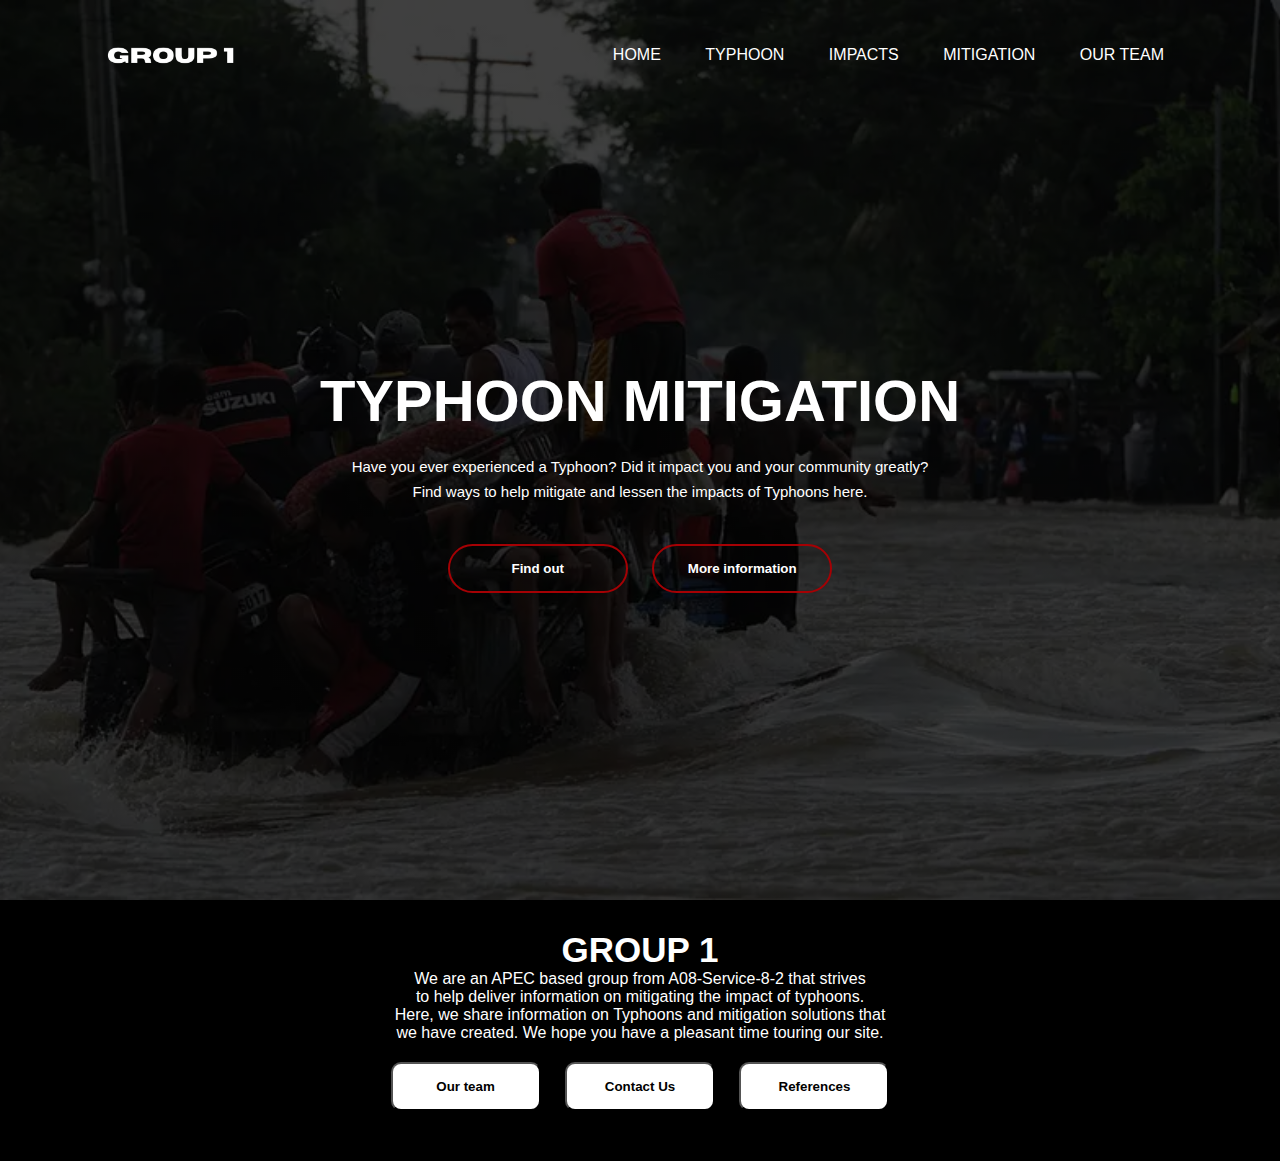
<file: index.html>
<!DOCTYPE html>
<html lang="eng">
<head>
    <meta charset="UTF=8">
    <title>Typhoon Mitigation</title>
    <meta name="viewport" content="width=device-width,initial-scale=1">
    <link rel="stylesheet" href="styles.css">
</head> 
<body>
    <div class="banner">
        <div class="navbar">
         <img src="Logo.png" class="Logo">
          <ul>
             <li><a href="index.html">Home</a></li>
             <li><a href="Typhoon.html">Typhoon</a></li>
             <li><a href="Impacts.html">Impacts</a></li>
             <li><a href="Mitigation.html">Mitigation</a></li>
             <li><a href="OurTeam.html">Our Team</a></li>
          </ul>
        </div>
        <div class="Front">
            <h1>TYPHOON MITIGATION</h1>
            <p>Have you ever experienced a Typhoon? Did it impact you and your community greatly? <br> Find ways to help mitigate and lessen the impacts of Typhoons here.</p>
            <div>
                <a href="Mitigation.html"><button type="button" class="HM">Find out</button></a>
                <a href="Typhoon.html"><button type="button" class="HM">More information</button></a>
            </div>
        </div>
    </div>

 <footer class="footer">
    <div class="foot">
        <div class="toe">
            <h1 style="font-size: 35px;"> GROUP 1</h1>
            <p> We are an APEC based group from A08-Service-8-2 that strives <br> to help deliver information on mitigating the impact of typhoons. <br> Here, we share information on Typhoons and mitigation solutions that <br> we have created. We hope you have a pleasant time touring our site.</p>
            <a href="OurTeam.html"><button type="button" class="HN">Our team</button></a>
            <a href="https://docs.google.com/forms/d/e/1FAIpQLScKNsrIVIRgM5QKAhSVmVbDuxFhqwJEjEkSe8U4qqxE5hcIMA/viewform?usp=sharing"><button type="button" class="HN">Contact Us</button></a>
            <a href="https://docs.google.com/document/d/1l72NLC39563TVRGcj5QmYJMBXrPKO2d3IeDmsZuSIIk/edit?usp=sharing"><button type="button" class="HN">References</button></a>
        </div>
    </div>
 </footer>

</body>

</html>
</file>
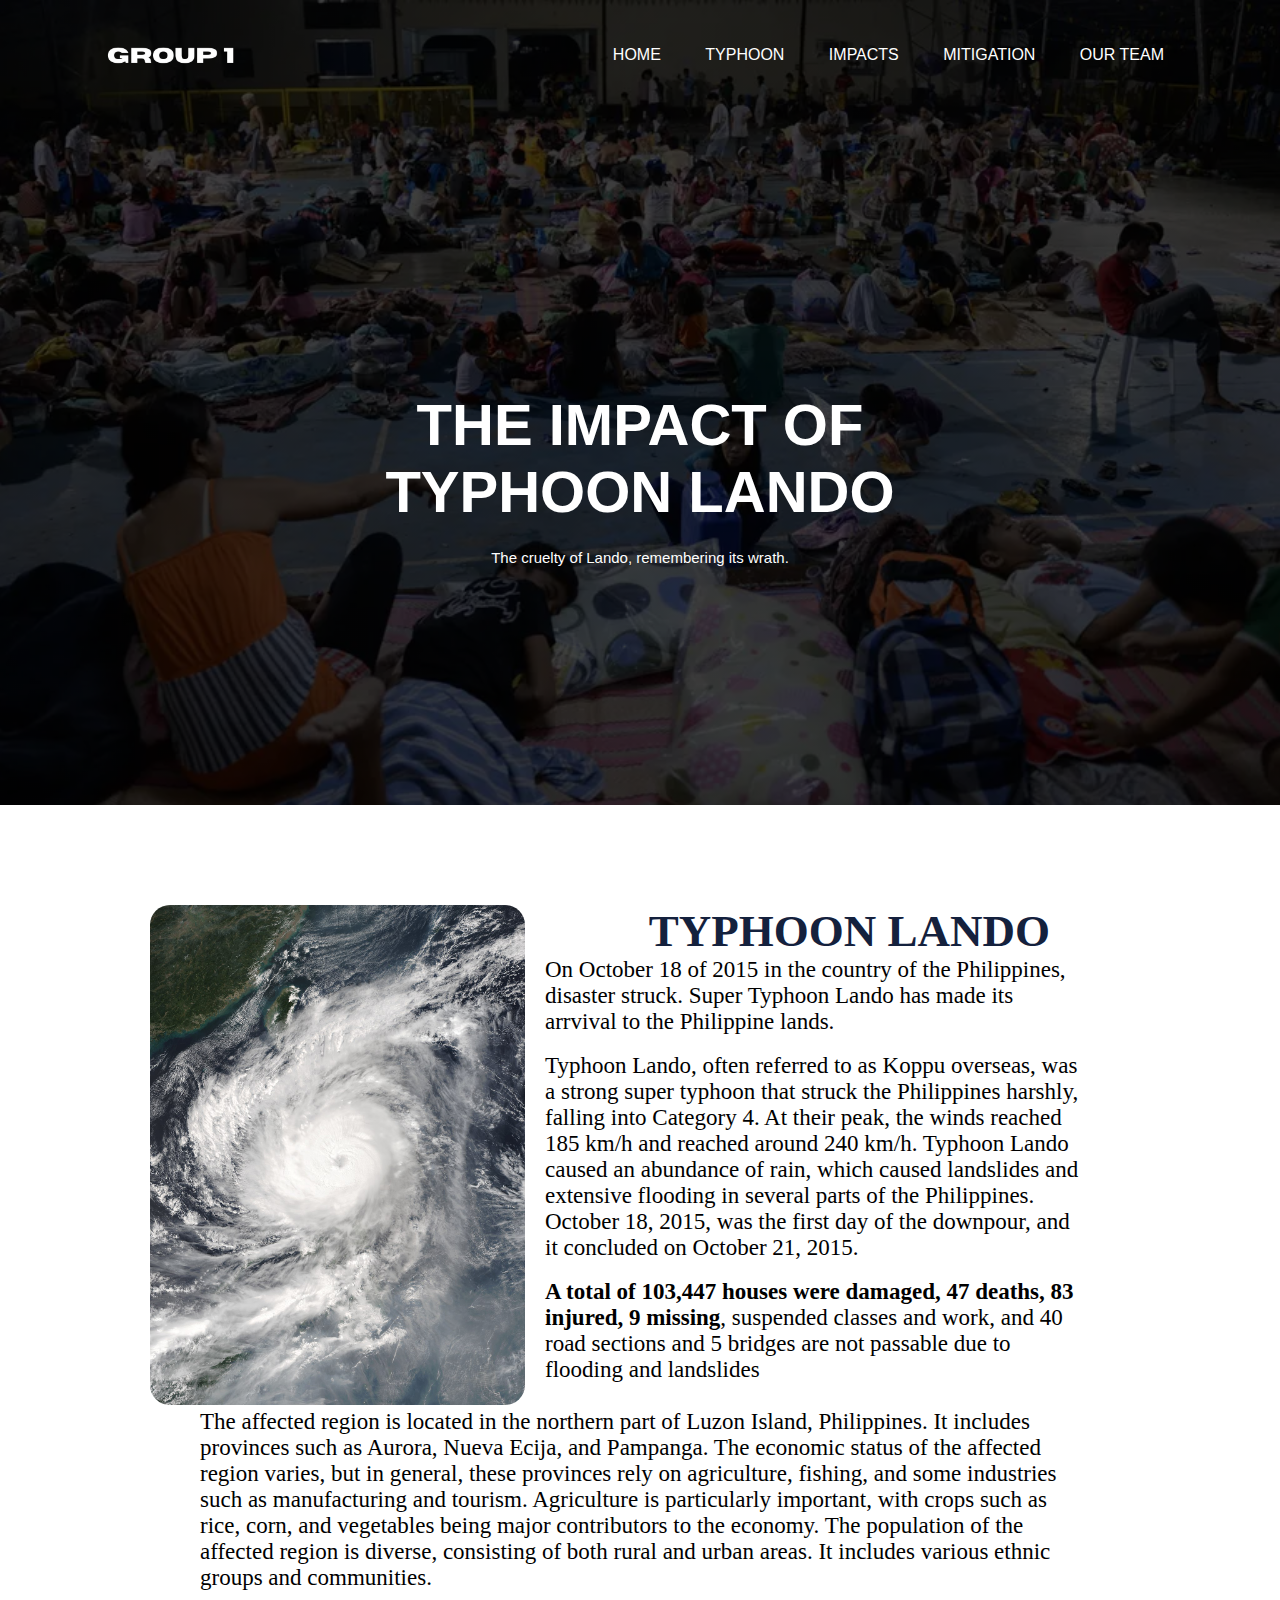
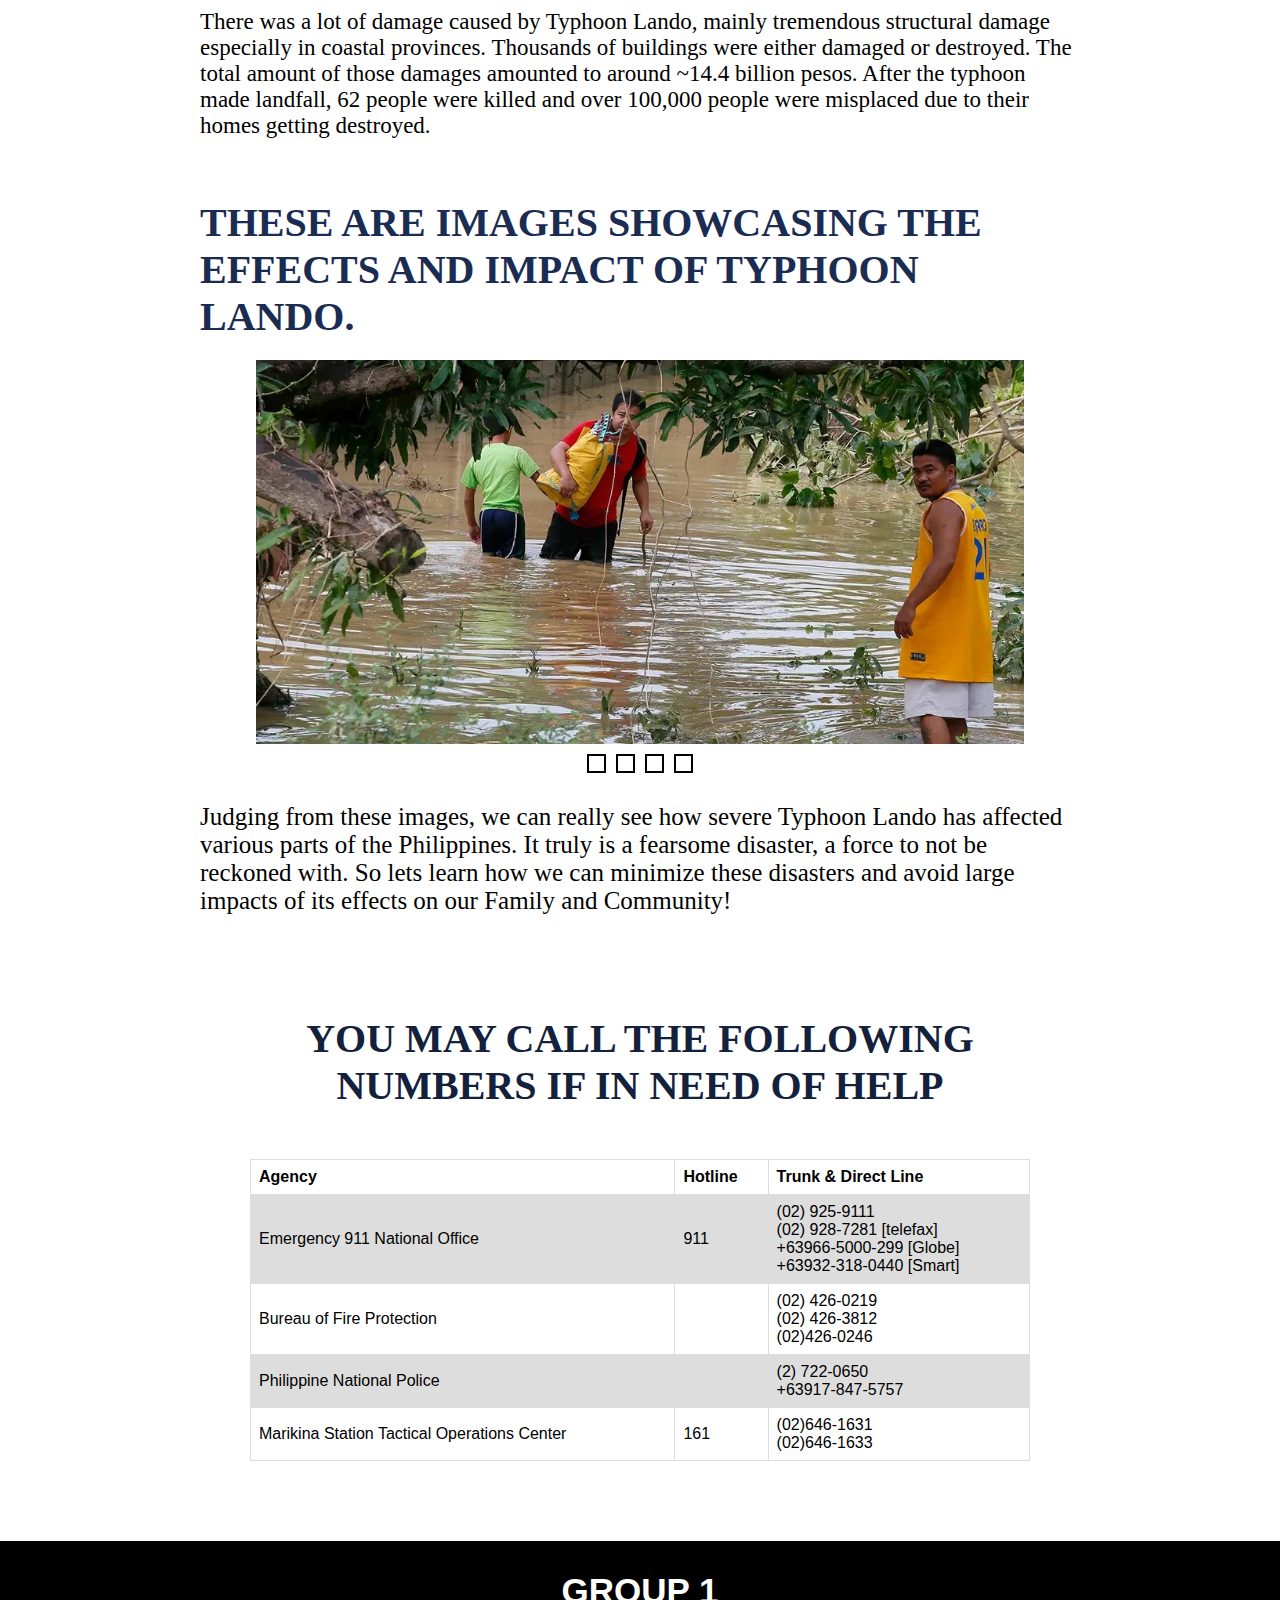
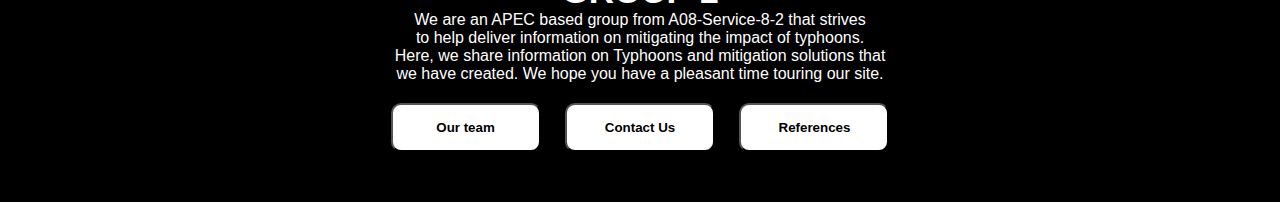
<file: Impacts.html>
<!DOCTYPE html>
<html lang="eng">
<head>
    <meta charset="UTF=8">
    <title>Typhoon Mitigation</title>
    <meta name="viewport" content="width=device-width,initial-scale=1">
    <link rel="stylesheet" href="IM.css">
</head> 

<body>
<div class="Banner">
    <div class="navbar">
          <img src="Logo.png" class="Logo">
          <ul>
          <li><a href="index.html">Home</a></li>
          <li><a href="Typhoon.html">Typhoon</a></li>
          <li><a href="Impacts.html">Impacts</a></li>
          <li><a href="Mitigation.html">Mitigation</a></li>
          <li><a href="OurTeam.html">Our Team</a></li>
          </ul>
    </div>
    <div class="Front">
          <h1>THE IMPACT OF <br> TYPHOON LANDO</h1>
          <p>The cruelty of Lando, remembering its wrath.</p>
    </div>
</div>

<div class="Info1">
    <div class="left1">
    <img src="TYPHOONKOPPU.jpg" class="IMP1" alt="An image of the Typhoon Koppu">
    </div>
    <div class="right1">
        <h1> TYPHOON LANDO </h1>
        <p> On October 18 of 2015 in the country of the Philippines, disaster struck. Super Typhoon Lando has made its arrvival to the Philippine lands.</p>
        <br>
        <p> Typhoon Lando, often referred to as Koppu overseas, was a strong super typhoon that struck the Philippines harshly, falling into Category 4. At their peak, the winds reached 185 km/h and reached around 240 km/h. Typhoon Lando caused an abundance of rain, which caused landslides and extensive flooding in several parts of the Philippines.  October 18, 2015, was the first day of the downpour, and it concluded on October 21, 2015.</p>
        <br>
        <p> <strong class="Strong">A total of 103,447 houses were damaged, 47 deaths, 83 injured, 9 missing</strong>, suspended classes and work, and 40 road sections and 5 bridges are not passable due to flooding and landslides </p>    
    </div>
 </div>
<div class="Info2">
    <p>The affected region is located in the northern part of Luzon Island, Philippines. It includes provinces such as Aurora, Nueva Ecija, and Pampanga. The economic status of the affected region varies, but in general, these provinces rely on agriculture, fishing, and some industries such as manufacturing and tourism. Agriculture is particularly important, with crops such as rice, corn, and vegetables being major contributors to the economy. The population of the affected region is diverse, consisting of both rural and urban areas. It includes various ethnic groups and communities. </p>
    <br>
    <p>There was a lot of damage caused by Typhoon Lando, mainly tremendous structural damage especially in coastal provinces. Thousands of buildings were either damaged or destroyed. The total amount of those damages amounted to around ~14.4 billion pesos. After the typhoon made landfall, 62 people were killed and over 100,000 people were misplaced due to their homes getting destroyed.</p>
</div>

<div class="Info4">
    <h1> These are images showcasing the effects and impact of Typhoon Lando.</h1>
</div>

<div class="Info3">
<div class="slider">
    <div class="images">
        <input type="radio" name="slide" id="img1" checked>
        <input type="radio" name="slide" id="img2">
        <input type="radio" name="slide" id="img3">
        <input type="radio" name="slide" id="img4">
        <img src="img1.jpg" class="m1" alt="img1">
        <img src="img2.jpg" class="m2" alt="img2">
        <img src="img3.jpg" class="m3" alt="img3">
        <img src="img4.jpg" class="m4" alt="img4">
    </div>
    <div class="dots">
        <label for="img1"></label>
        <label for="img2"></label>
        <label for="img3"></label>
        <label for="img4"></label>
    </div>
</div>
</div>

<div class="Info5">
    <p> Judging from these images, we can really see how severe Typhoon Lando has affected various parts of the Philippines. It truly is a fearsome disaster, a force to not be reckoned with. So lets learn how we can minimize these disasters and avoid large impacts of its effects on our Family and Community!</p>
</div>

<h1 class="Title2"> You may call the following <br> numbers if in need of help</h1>

<div class="Table">
<table>
  <tr>
    <th>Agency</th>
    <th>Hotline</th>
    <th>Trunk & Direct Line</th>
  </tr>
  <tr>
    <td>Emergency 911 National Office</td>
    <td>911</td>
    <td>(02) 925-9111 <br> (02) 928-7281 [telefax] <br> +63966-5000-299 [Globe] <br> +63932-318-0440 [Smart]</td>
  </tr>
  <tr>
    <td>Bureau of Fire Protection</td>
    <td> </td>
    <td>(02) 426-0219 <br> (02) 426-3812 <br> (02)426-0246</td>
  </tr>
    <tr>
    <td>Philippine National Police</td>
    <td> </td>
    <td>(2) 722-0650 <br> +63917-847-5757</td>
  </tr>
    <tr>
    <td>Marikina Station Tactical Operations Center</td>
    <td> 161</td>
    <td>(02)646-1631<br>(02)646-1633</td> 
  </tr>
</table>
</div>




    <footer class="footer">
<div class="foot">
    <div class="toe">
        <h1 style="font-size: 35px;"> GROUP 1</h1>
        <p> We are an APEC based group from A08-Service-8-2 that strives <br> to help deliver information on mitigating the impact of typhoons. <br> Here, we share information on Typhoons and mitigation solutions that <br> we have created. We hope you have a pleasant time touring our site.</p>
        <a href="OurTeam.html"><button type="button" class="HN">Our team</button></a>
        <a href="https://docs.google.com/forms/d/e/1FAIpQLScKNsrIVIRgM5QKAhSVmVbDuxFhqwJEjEkSe8U4qqxE5hcIMA/viewform?usp=sharing"><button type="button" class="HN">Contact Us</button></a>
        <a href="https://docs.google.com/document/d/1l72NLC39563TVRGcj5QmYJMBXrPKO2d3IeDmsZuSIIk/edit?usp=sharing"><button type="button" class="HN">References</button></a>
    </div>
</div>
</footer>

</body>

</html>
</file>
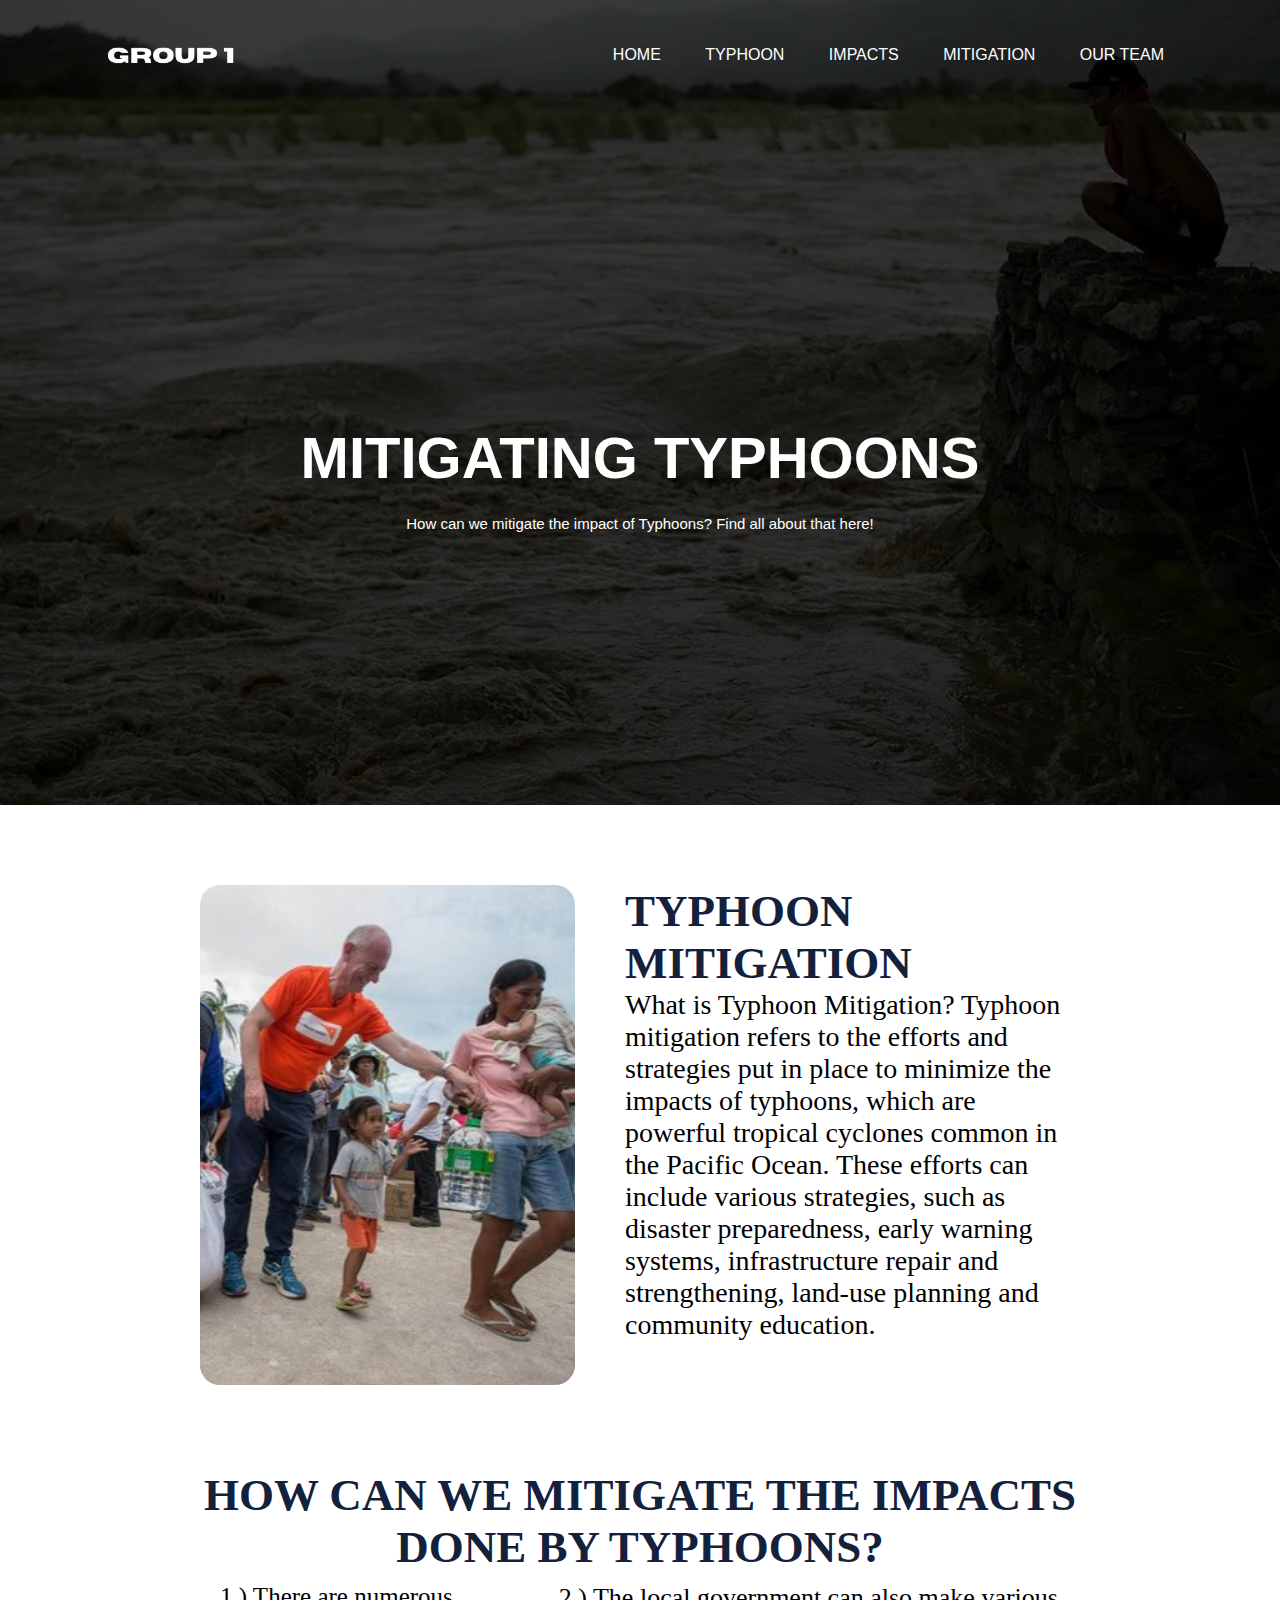
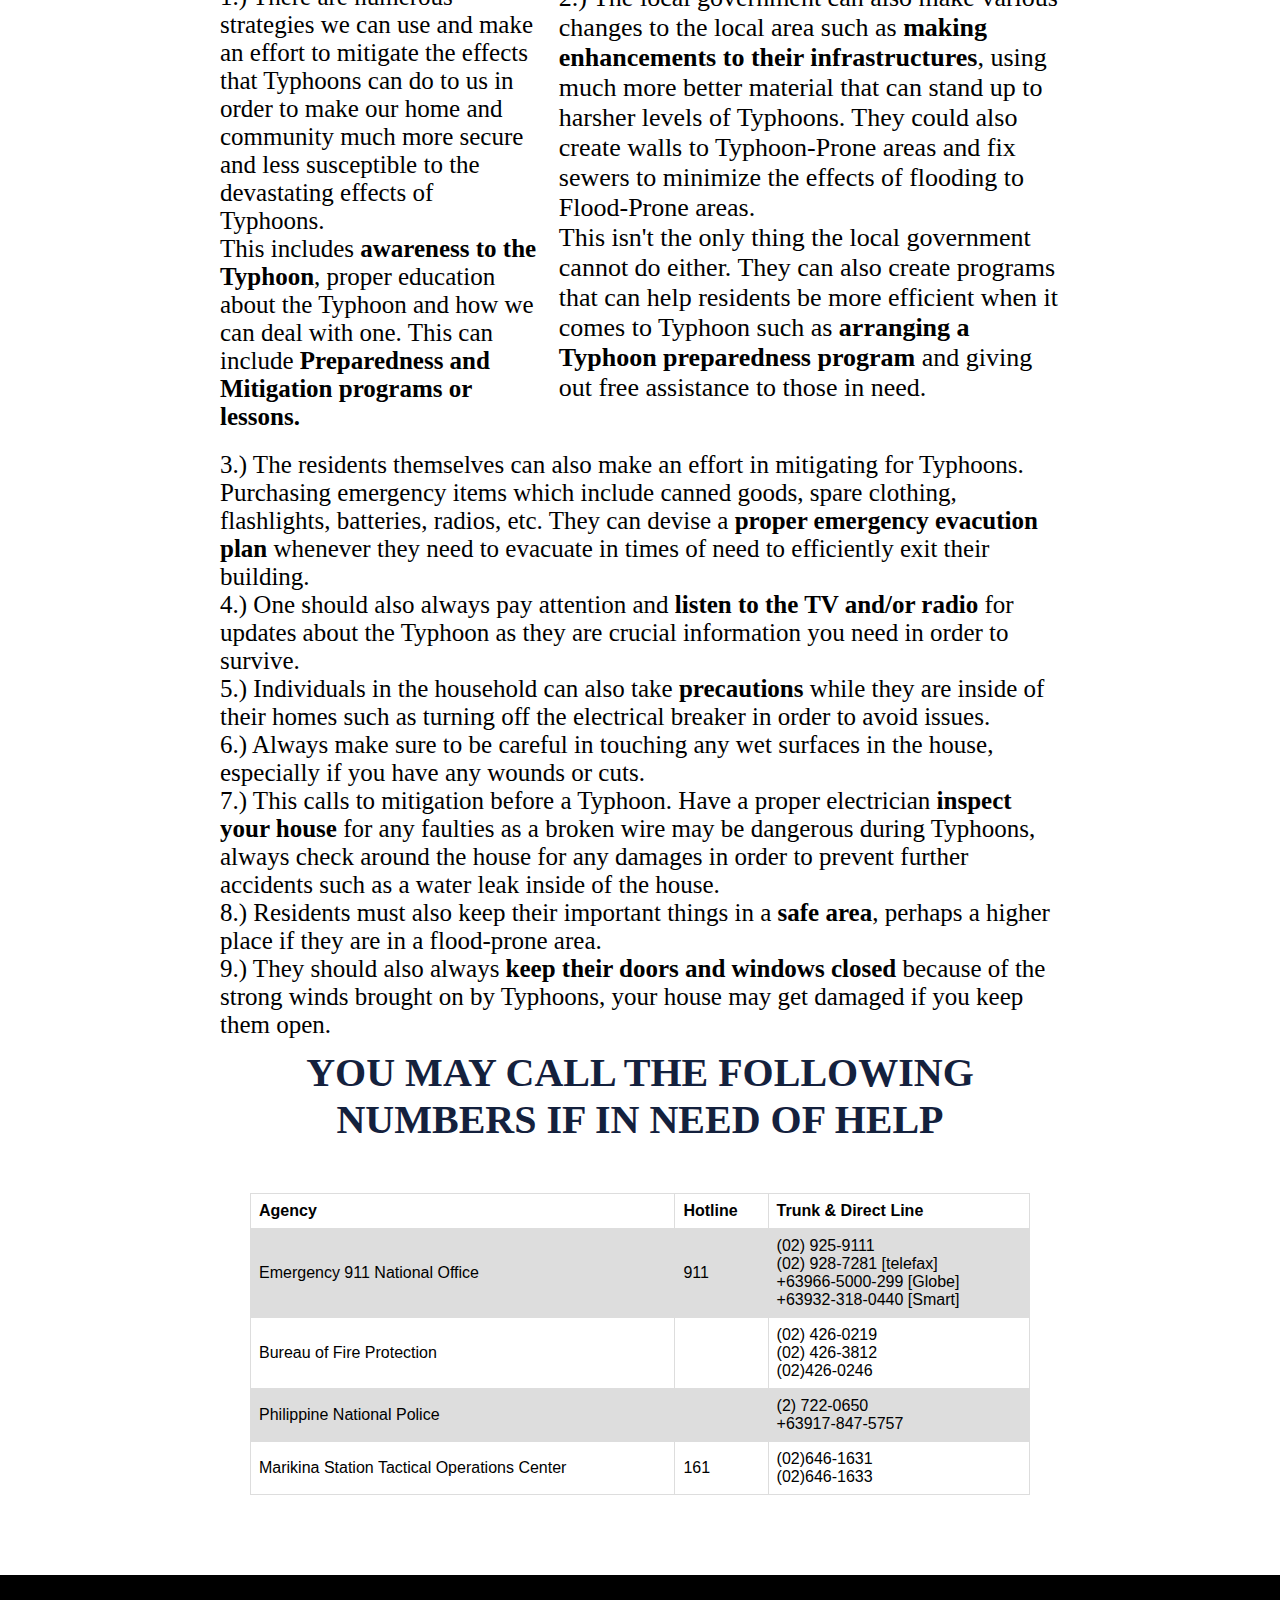
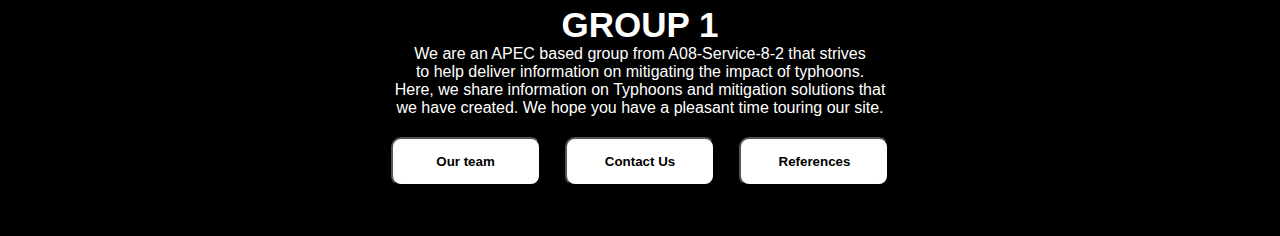
<file: Mitigation.html>
<!DOCTYPE html>
<html lang="eng">
<head>
    <meta charset="UTF=8">
    <title>Typhoon Mitigation</title>
    <meta name="viewport" content="width=device-width,initial-scale=1">
    <link rel="stylesheet" href="MI.css">
</head> 

<body>
<div class="Banner">
    <div class="navbar">
          <img src="Logo.png" class="Logo">
          <ul>
          <li><a href="index.html">Home</a></li>
          <li><a href="Typhoon.html">Typhoon</a></li>
          <li><a href="Impacts.html">Impacts</a></li>
          <li><a href="Mitigation.html">Mitigation</a></li>
          <li><a href="OurTeam.html">Our Team</a></li>
          </ul>
    </div>
    <div class="Front">
          <h1>MITIGATING TYPHOONS</h1>
          <p>How can we mitigate the impact of Typhoons? Find all about that here!<p>
    </div>
</div>

<div class="Info1">
    <div class="left1">
    <img src="MITI.jpg" class="IMP1">
    </div>
    <div class="right1">
        <h1> Typhoon Mitigation </h1>
        <p> What is Typhoon Mitigation? Typhoon mitigation refers to the efforts and strategies put in place to minimize the impacts of typhoons, which are powerful tropical cyclones common in the Pacific Ocean. These efforts can include various strategies, such as disaster preparedness, early warning systems, infrastructure repair and strengthening, land-use planning and community education.</p>
    </div>
 </div>

 <h1 class="Title1">How can we mitigate the impacts done by Typhoons?</h1>
<div class="Info2">
    <div class="left2">
    <p>1.) There are numerous strategies we can use and make an effort to mitigate the effects that  Typhoons can do to us in order to make our home and community much more secure and less susceptible to the devastating effects of Typhoons.<br> This includes <strong class="strong">awareness to the Typhoon</strong>, proper education about the Typhoon and how we can deal with one. This can include <strong class="strong">Preparedness and Mitigation programs or lessons.</strong></p>
    </div>
    <div class="right2">
    <p>2.) The local government can also make various changes to the local area such as <strong class="strong">making enhancements to their infrastructures</strong>, using much more better material that can stand up to harsher levels of Typhoons. They could also create walls to Typhoon-Prone areas and fix sewers to minimize the effects of flooding to Flood-Prone areas. <br> This isn't the only thing the local government cannot do either. They can also create programs that can help residents be more efficient when it comes to Typhoon such as <strong class="strong">arranging a Typhoon preparedness program</strong>  and giving out free assistance to those in need. </p>
    </div>
</div>

<div class="Info3">
    <p>3.) The residents themselves can also make an effort in mitigating for Typhoons. Purchasing emergency items which include canned goods, spare clothing, flashlights, batteries, radios, etc. They can devise a <strong class="strong">proper emergency evacution plan</strong> whenever they need to evacuate in times of need to efficiently exit their building. <br> 4.) One should also always pay attention and <strong class="strong">listen to the TV and/or radio</strong> for updates about the Typhoon as they are crucial information you need in order to survive. <br> 5.) Individuals in the household can also take <strong class="strong">precautions</strong> while they are inside of their homes such as turning off the electrical breaker in order to avoid issues. <br> 6.) Always make sure to be careful in touching any wet surfaces in the house, especially if you have any wounds or cuts. <br> 7.) This calls to mitigation before a Typhoon. Have a proper electrician <strong class="strong">inspect your house</strong> for any faulties as a broken wire may be dangerous during Typhoons, always check around the house for any damages in order to prevent further accidents such as a water leak inside of the house. <br> 8.) Residents must also keep their important things in a <strong class="strong">safe area</strong>, perhaps a higher place if they are in a flood-prone area. <br> 9.) They should also always <strong class="strong">keep their doors and windows closed</strong> because of the strong winds brought on by Typhoons, your house may get damaged if you keep them open.</p>
</div>

<h1 class="Title2"> You may call the following <br> numbers if in need of help</h1>

<div class="Table">
<table>
  <tr>
    <th>Agency</th>
    <th>Hotline</th>
    <th>Trunk & Direct Line</th>
  </tr>
  <tr>
    <td>Emergency 911 National Office</td>
    <td>911</td>
    <td>(02) 925-9111 <br> (02) 928-7281 [telefax] <br> +63966-5000-299 [Globe] <br> +63932-318-0440 [Smart]</td>
  </tr>
  <tr>
    <td>Bureau of Fire Protection</td>
    <td> </td>
    <td>(02) 426-0219 <br> (02) 426-3812 <br> (02)426-0246</td>
  </tr>
    <tr>
    <td>Philippine National Police</td>
    <td> </td>
    <td>(2) 722-0650 <br> +63917-847-5757</td>
  </tr>
    <tr>
    <td>Marikina Station Tactical Operations Center</td>
    <td> 161</td>
    <td>(02)646-1631<br>(02)646-1633</td> 
  </tr>
</table>
</div>

    <footer class="footer">
<div class="foot">
    <div class="toe">
        <h1 style="font-size: 35px;"> GROUP 1</h1>
        <p> We are an APEC based group from A08-Service-8-2 that strives <br> to help deliver information on mitigating the impact of typhoons. <br> Here, we share information on Typhoons and mitigation solutions that <br> we have created. We hope you have a pleasant time touring our site.</p>
        <a href="OurTeam.html"><button type="button" class="HN">Our team</button></a>
        <a href="https://docs.google.com/forms/d/e/1FAIpQLScKNsrIVIRgM5QKAhSVmVbDuxFhqwJEjEkSe8U4qqxE5hcIMA/viewform?usp=sharing"><button type="button" class="HN">Contact Us</button></a>
        <a href="https://docs.google.com/document/d/1l72NLC39563TVRGcj5QmYJMBXrPKO2d3IeDmsZuSIIk/edit?usp=sharing"><button type="button" class="HN">References</button></a>
    </div>
</div>
</footer>

</body>

</html>
</file>
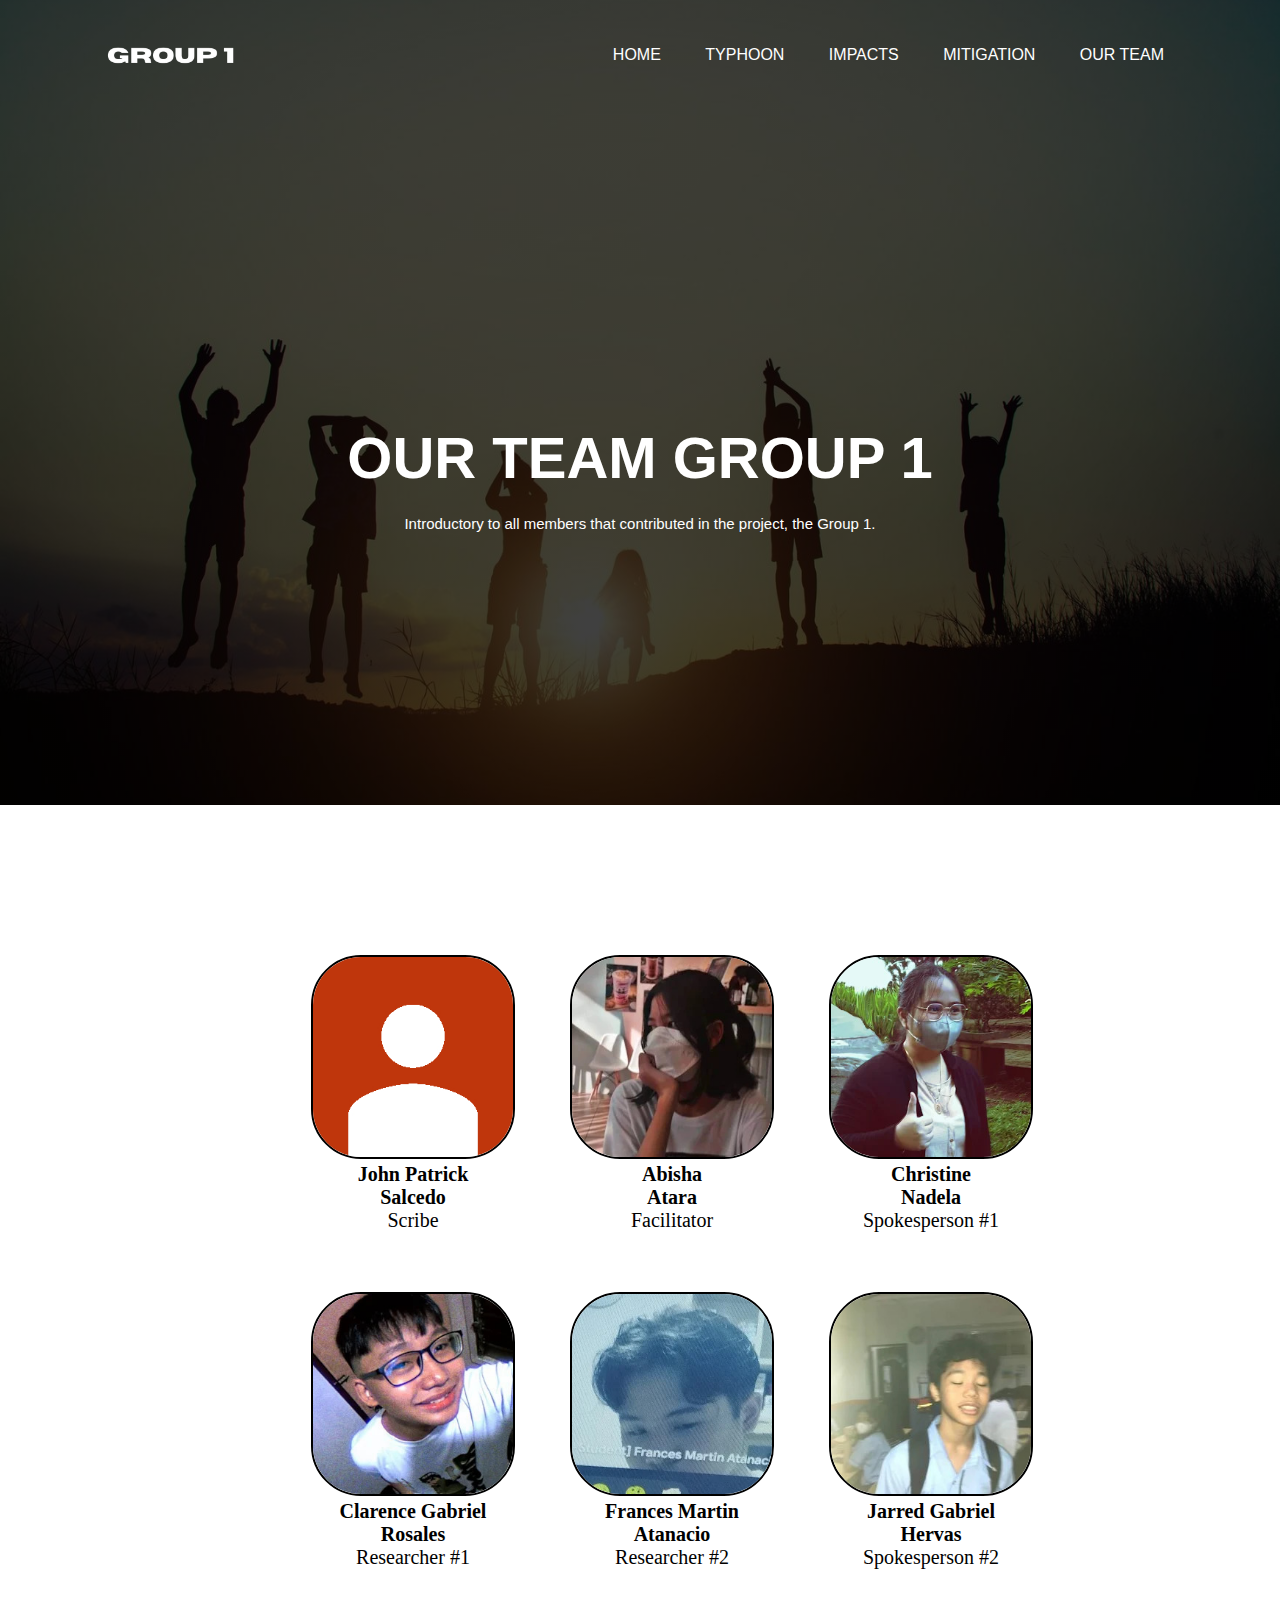
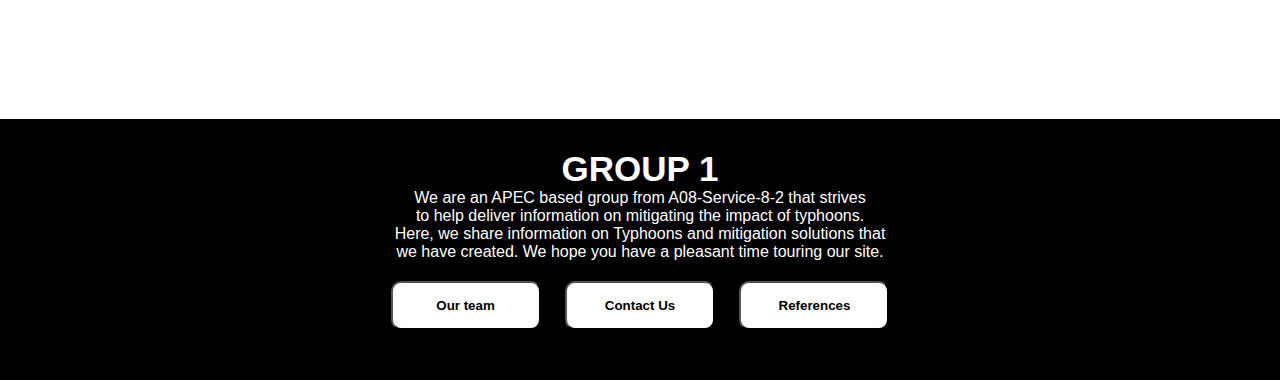
<file: OurTeam.html>
<!DOCTYPE html>
<html lang="eng">
<head>
    <meta charset="UTF=8">
    <title>Typhoon Mitigation</title>
    <meta name="viewport" content="width=device-width,initial-scale=1">
    <link rel="stylesheet" href="OT.css">
</head> 

<body>
<div class="Banner">
    <div class="navbar">
          <img src="Logo.png" class="Logo">
          <ul>
          <li><a href="index.html">Home</a></li>
          <li><a href="Typhoon.html">Typhoon</a></li>
          <li><a href="Impacts.html">Impacts</a></li>
          <li><a href="Mitigation.html">Mitigation</a></li>
          <li><a href="OurTeam.html">Our Team</a></li>
          </ul>
    </div>
    <div class="Front">
       <h1>OUR TEAM  GROUP 1</h1>
       <p>Introductory to all members that contributed in the project, the Group 1. </p>
    </div>
</div>

<div class="Info1">
    <div class="IMG">
        <img src="jp.jpg" class="a1IMG">
        <h1> John Patrick <br> Salcedo</h1>
        <p> Scribe </p>
    </div>
        <div class="IMG">
        <img src="abi.jpg" class="a1IMG">
        <h1> Abisha <br> Atara</h1>
        <p> Facilitator </p>
    </div>
        <div class="IMG">
        <img src="ris.jpg" class="a1IMG">
        <h1> Christine <br> Nadela</h1>
        <p> Spokesperson #1 </p>
    </div>
</div>

<div class="Info2">
    <div class="IMG">
        <img src="clarence.jpg" class="a1IMG">
        <h1> Clarence Gabriel<br> Rosales</h1>
        <p> Researcher #1</p>
    </div>
        <div class="IMG">
        <img src="frances.jpg" class="a1IMG">
        <h1> Frances Martin <br> Atanacio</h1>
        <p> Researcher #2 </p>
    </div>
        <div class="IMG">
        <img src="jarred.jpg" class="a1IMG">
        <h1> Jarred Gabriel <br> Hervas</h1>
        <p> Spokesperson #2 </p>
    </div>
</div>




<footer class="footer">
<div class="foot">
    <div class="toe">
        <h1 style="font-size: 35px;"> GROUP 1</h1>
        <p> We are an APEC based group from A08-Service-8-2 that strives <br> to help deliver information on mitigating the impact of typhoons. <br> Here, we share information on Typhoons and mitigation solutions that <br> we have created. We hope you have a pleasant time touring our site.</p>
        <a href="OurTeam.html"><button type="button" class="HN">Our team</button></a>
        <a href="https://docs.google.com/forms/d/e/1FAIpQLScKNsrIVIRgM5QKAhSVmVbDuxFhqwJEjEkSe8U4qqxE5hcIMA/viewform?usp=sharing"><button type="button" class="HN">Contact Us</button></a>
        <a href="https://docs.google.com/document/d/1l72NLC39563TVRGcj5QmYJMBXrPKO2d3IeDmsZuSIIk/edit?usp=sharing"><button type="button" class="HN">References</button></a>
    </div>
</div>
</footer>

</body>

</html>
</file>
<file: styles.css>
*{
    margin: 0;
    padding: 0;
    font-family: sans-serif;
}

.banner {
    width: 100%;
    height: 100vh;
    background-image: linear-gradient(rgba(0,0,0,0.75),rgba(0,0,0,0.75)), url(Main.webp);
    background-size: cover;
    background-position: center;
}
.navbar{
    width: 85%;
    margin: auto;
    padding: 35px 0;
    display: flex;
    align-items: center;
    justify-content: space-between;
}
.Logo{
    width: 150px;
    cursor: pointer;
}
.navbar ul li{
    list-style: none;
    display: inline-block;
    margin: 0 20px;
    position: relative;
}
.navbar ul li a{
    text-decoration: none;
    color: white;
    text-transform: uppercase;
}
.navbar ul li::after{
    content: '';
    height: 3px;
    width: 0%;
    background: #A50104;
    position: absolute;
    left: 0;
    bottom: -8px;
    transition: 0.5s;
}
.navbar ul li:hover::after {
    width: 100%;
}

.Front {
    width: 100%;
    position: absolute;
    top: 50%;
    transform: translateY(-50%);
    text-align: center;
    color: white;
}
.Front h1{
    font-size: 58px;
    margin-top: 80px;
}
.Front p{
    margin: 20px auto;
    font-weight: 100;
    line-height: 25px;
    font-size: 15px;
}
.HM{
    width: 180px;
    padding: 15px 0;
    text-align: center;
    margin: 20px 10px;
    border-radius: 25px;
    font-weight: bold;
    border: 2px solid #A50104;
    background: transparent;
    color: #fff;
    cursor: pointer;
    transition: 0.5s ease-in-out;
}
.HM:hover{
    background: linear-gradient(#590004,#14213D);
    width: 210px;

}

.foot{
    color: #fff;
    padding: 30px;
    text-align: center;
    background-color: black;
}
.HN{
    width: 150px;
    padding: 15px 0;
    text-align: center;
    border-radius: 10px;
    margin: 20px 10px;
    font-weight: bold;
    background: #fff;
    color: #000000;
    cursor: pointer;
    transition: 0.5s ease-in-out;

}
.HN:hover{
    width: 180px;
    background: transparent;
    border: 2px solid #590004;
    color: #ffffff;
}
</file>
<file: IM.css>
*{
    margin: 0;
    padding: 0;
    font-family: sans-serif;
}
.Banner {
    width: 100%;
    height: 805px;
    background-image: linear-gradient(rgba(0,0,0,0.75),rgba(0,0,0,0.75)), url(IMPBG.webp);
    background-size: cover;
    background-position: center;
}

.navbar{
    width: 85%;
    margin: auto;
    padding: 35px 0;
    display: flex;
    align-items: center;
    justify-content: space-between;
}
.Logo{
    width: 150px;
    cursor: pointer;
}
.navbar ul li{
    list-style: none;
    display: inline-block;
    margin: 0 20px;
    position: relative;
}
.navbar ul li a{
    text-decoration: none;
    color: white;
    text-transform: uppercase;
}
.navbar ul li::after{
    content: '';
    height: 3px;
    width: 0%;
    background: #A50104;
    position: absolute;
    left: 0;
    bottom: -8px;
    transition: 0.5s;
}
.navbar ul li:hover::after {
    width: 100%;
}
.Front {
    width: 100%;
    position: absolute;
    top: 50%;
    transform: translateY(-50%);
    text-align: center;
    color: white;
}
.Front h1{
    font-size: 58px;
    margin-top: 80px;
}
.Front p{
    margin: 20px auto;
    font-weight: 100;
    line-height: 25px;
    font-size: 15px;
}



.Info1 {
    display: flex;
    padding-right: 200px;
    padding-top: 100px;
    padding-bottom: 0px;
}
.IMP1{
    height: 500px;
    border-radius: 20px;
    margin-left: 150px;
    margin-right: 20px;
}
.Strong{
    font-weight: 550;
    font-family: Cambria, Cochin, Georgia, Times, 'Times New Roman', serif;
}
.right1 h1{ 
    font-size: 45px;
    padding-right: 30px;
    color: #14213D;
    font-family: 'Times New Roman', Times, serif;
    text-align: right;
    text-transform: uppercase;
}
.right1 p{
    font-size: 23px;
    font-family: Cambria, Cochin, Georgia, Times, 'Times New Roman', serif;
}
.Info2 p{
    font-size: 23px;
    font-family: Cambria, Cochin, Georgia, Times, 'Times New Roman', serif;
}
.Info2{
    padding: 200px;
    padding-top: 0px;
    padding-bottom: 10px;
}

.Info4 h1{
    font-size: 40px;
    color: #1b2c53;
    font-family: 'Times New Roman', Times, serif;
    text-transform: uppercase;
    padding-left: 200px;
    padding-right: 200px;
    padding-bottom: 0px;
    padding-top: 50px;
}
.Info3 {
    display: flex;
    justify-content: center;
    align-items: center;
    padding-top: 20px;
}
.slider {
    position: relative;
    width: 60%;
    overflow: hidden;
}
.images {
    display: flex;
    width: 100%;
}
.images img {
    width: 100%;
    transition: all 0.15s ease;
}
.images input {
    display: none;
}
.dots {
    display: flex;
    justify-content: center;
    margin: 5px;
}
.dots label {
    height: 15px;
    width: 15px;
    border: solid #000000 2px;
    cursor: pointer;
    transition: all 0.15s ease;
    margin: 5px;
}
.dots label:hover {background: linear-gradient(#A50104,#4163ac);}
#img1:checked ~ .m1 {
    margin-left: 0;
}
#img2:checked ~ .m2 {
    margin-left: -100%;
}
#img3:checked ~ .m3 {
    margin-left: -200%;
}
#img4:checked ~ .m4 {
    margin-left: -300%;
}
.Info5 p{
    padding: 200px;
    padding-top: 20px;
    padding-bottom: 100px;
    font-size: 25px;
    font-family: Cambria, Cochin, Georgia, Times, 'Times New Roman', serif;    
}

.Title2{ 
    font-size: 40px;
    padding-left: 200px;
    padding-right: 200px;
    padding-bottom: 0px;
    color: #14213D;
    font-family: 'Times New Roman', Times, serif;
    text-align: center;
    text-transform: uppercase;
}

    table {
    font-family: arial, sans-serif;
    border-collapse: collapse;
    align-content: center;
    width: 100%;
    }
    .Table{
    padding: 250px;
    padding-top: 50px;
    padding-bottom: 80px;
    align-items: center;
    align-content: center;
    }

    td, th {
  border: 1px solid #dddddd;
  text-align: left;
  padding: 8px;
    }

    tr:nth-child(even) {
  background-color: #dddddd;
    }



.foot{
    color: #fff;
    padding: 30px;
    text-align: center;
    background-color: black;
}
.HN{
    width: 150px;
    padding: 15px 0;
    text-align: center;
    border-radius: 10px;
    margin: 20px 10px;
    font-weight: bold;
    background: #fff;
    color: #000000;
    cursor: pointer;
    transition: 0.5s ease-in-out;

}
.HN:hover{
    width: 180px;
    background: transparent;
    border: 2px solid #A50104;
    color: #fff;
}
</file>
<file: MI.css>
*{
          margin: 0;
          padding: 0;
          font-family: sans-serif;
      }
      .Banner {
          width: 100%;
          height: 805px;
          background-image: linear-gradient(rgba(0,0,0,0.75),rgba(0,0,0,0.75)), url(MIBG.webp);
          background-size: cover;
          background-position: center;
      }
      .Front {
    width: 100%;
    position: absolute;
    top: 50%;
    transform: translateY(-50%);
    text-align: center;
    color: white;
    }
    .Front h1{
    font-size: 58px;
    margin-top: 80px;
    }
    .Front p{
    margin: 20px auto;
    font-weight: 100;
    line-height: 25px;
    font-size: 15px;
    }
      
      .navbar{
          width: 85%;
          margin: auto;
          padding: 35px 0;
          display: flex;
          align-items: center;
          justify-content: space-between;
      }
      .Logo{
          width: 150px;
          cursor: pointer;
      }
      .navbar ul li{
          list-style: none;
          display: inline-block;
          margin: 0 20px;
          position: relative;
      }
      .navbar ul li a{
          text-decoration: none;
          color: white;
          text-transform: uppercase;
      }
      .navbar ul li::after{
          content: '';
          height: 3px;
          width: 0%;
          background: #A50104;
          position: absolute;
          left: 0;
          bottom: -8px;
          transition: 0.5s;
      }
      .navbar ul li:hover::after {
          width: 100%;
      }
      
    
    .Info1 {
        display: flex;
        padding: 200px;
        padding-top: 80px;
        padding-bottom: 80px;
    }
    .IMP1{
        height: 500px;
        border-radius: 20px;
        margin-right: 50px;
    }
    .right1 h1{ 
        font-size: 45px;
        color: #14213D;
        font-family: 'Times New Roman', Times, serif;
        text-align: left;
        text-transform: uppercase;
    }
    .right1 p{
        font-size: 28px;
        font-family: Cambria, Cochin, Georgia, Times, 'Times New Roman', serif;
    }


    .Info2 {
        display: flex;
        padding: 220px;
        padding-top: 10px;
        padding-bottom: 10px;
    }
    .Title1{ 
        font-size: 45px;
        padding-left: 200px;
        padding-right: 200px;
        padding-bottom: 0px;
        color: #14213D;
        font-family: 'Times New Roman', Times, serif;
        text-align: center;
        text-transform: uppercase;
    }
    .right2 p{
        font-size: 26px;
        font-family: Cambria, Cochin, Georgia, Times, 'Times New Roman', serif;
    }
    .left2 p{
        font-size: 25px;
        font-family: Cambria, Cochin, Georgia, Times, 'Times New Roman', serif;
        margin-right: 20px;
    }

    .Info3 {
        display: flex;
        padding: 220px;
        padding-top: 10px;
        padding-bottom: 10px;
    }
    .Info3 p{
        font-size: 25px;
        font-family: Cambria, Cochin, Georgia, Times, 'Times New Roman', serif;
    }
    .strong{
        font-weight: 550;
        font-family: Cambria, Cochin, Georgia, Times, 'Times New Roman', serif;
    }
    
    .Title2{ 
        font-size: 40px;
        padding-left: 200px;
        padding-right: 200px;
        padding-bottom: 0px;
        color: #14213D;
        font-family: 'Times New Roman', Times, serif;
        text-align: center;
        text-transform: uppercase;
    }


    table {
    font-family: arial, sans-serif;
    border-collapse: collapse;
    align-content: center;
    width: 100%;
    }
    .Table{
    padding: 250px;
    padding-top: 50px;
    padding-bottom: 80px;
    align-items: center;
    align-content: center;
    }

    td, th {
  border: 1px solid #dddddd;
  text-align: left;
  padding: 8px;
    }

    tr:nth-child(even) {
  background-color: #dddddd;
    }


      
      .foot{
          color: #fff;
          padding: 30px;
          text-align: center;
          background-color: black;
      }
      .HN{
          width: 150px;
          padding: 15px 0;
          text-align: center;
          border-radius: 10px;
          margin: 20px 10px;
          font-weight: bold;
          background: #fff;
          color: #000000;
          cursor: pointer;
          transition: 0.5s ease-in-out;
      
      }
      .HN:hover{
          width: 180px;
          background: transparent;
          border: 2px solid #A50104;
          color: #fff;
      }
</file>
<file: OT.css>
*{
    margin: 0;
    padding: 0;
    font-family: sans-serif;
}
.Banner {
    width: 100%;
    height: 805px;
    background-image: linear-gradient(rgba(0,0,0,0.75),rgba(0,0,0,0.75)), url(OURTEAMBG.jpg);
    background-size: cover;
    background-position: center;
}
      
.navbar{
    width: 85%;
    margin: auto;
    padding: 35px 0;
    display: flex;
    align-items: center;
    justify-content: space-between;
}
.Logo{
    width: 150px;
    cursor: pointer;
}
  .navbar ul li{
          list-style: none;
          display: inline-block;
          margin: 0 20px;
          position: relative;
      }
      .navbar ul li a{
          text-decoration: none;
          color: white;
          text-transform: uppercase;
      }
      .navbar ul li::after{
          content: '';
          height: 3px;
          width: 0%;
          background: #A50104;
          position: absolute;
          left: 0;
          bottom: -8px;
          transition: 0.5s;
      }
      .navbar ul li:hover::after {
          width: 100%;
      }
      
      
      .Front {
        width: 100%;
        position: absolute;
        top: 50%;
        transform: translateY(-50%);
        text-align: center;
        color: white;
    }
    .Front h1{
        font-size: 58px;
        margin-top: 80px;
    }
    .Front p{
        margin: 20px auto;
        font-weight: 100;
        line-height: 25px;
        font-size: 15px;
    }
    
.Info1{
    display: flex;
    padding: 20%;
    padding-top: 150px;
    padding-bottom: 50px;
}
.Info2{
    display: flex;
    padding: 20%;
    padding-top: 10px;
    padding-bottom: 150px;
}
.a1IMG{
    border-radius: 50px;
    width: 200px;
    margin-left: 55px;
    border: 2px solid #000000;
}
.Info1 h1{
    font-size: 20px;
    font-family: Cambria, Cochin, Georgia, Times, 'Times New Roman', serif;
    text-align: center;
    margin-left: 55px;
}
.Info2 h1{
    font-size: 20px;
    font-family: Cambria, Cochin, Georgia, Times, 'Times New Roman', serif;
    text-align: center;
    margin-left: 55px;
}
.Info1 p{
    font-size: 20px;
    font-family: Cambria, Cochin, Georgia, Times, 'Times New Roman', serif;
    text-align: center;
    margin-left: 55px;
}
.Info2 p{
    font-size: 20px;
    font-family: Cambria, Cochin, Georgia, Times, 'Times New Roman', serif;
    text-align: center;
    margin-left: 55px;
}


    
      
      .foot{
          color: #fff;
          padding: 30px;
          text-align: center;
          background-color: black;
      }
      .HN{
          width: 150px;
          padding: 15px 0;
          text-align: center;
          border-radius: 10px;
          margin: 20px 10px;
          font-weight: bold;
          background: #fff;
          color: #000000;
          cursor: pointer;
          transition: 0.5s ease-in-out;
      
      }
      .HN:hover{
          width: 180px;
          background: transparent;
          border: 2px solid #A50104;
          color: #fff;
      }
</file>
